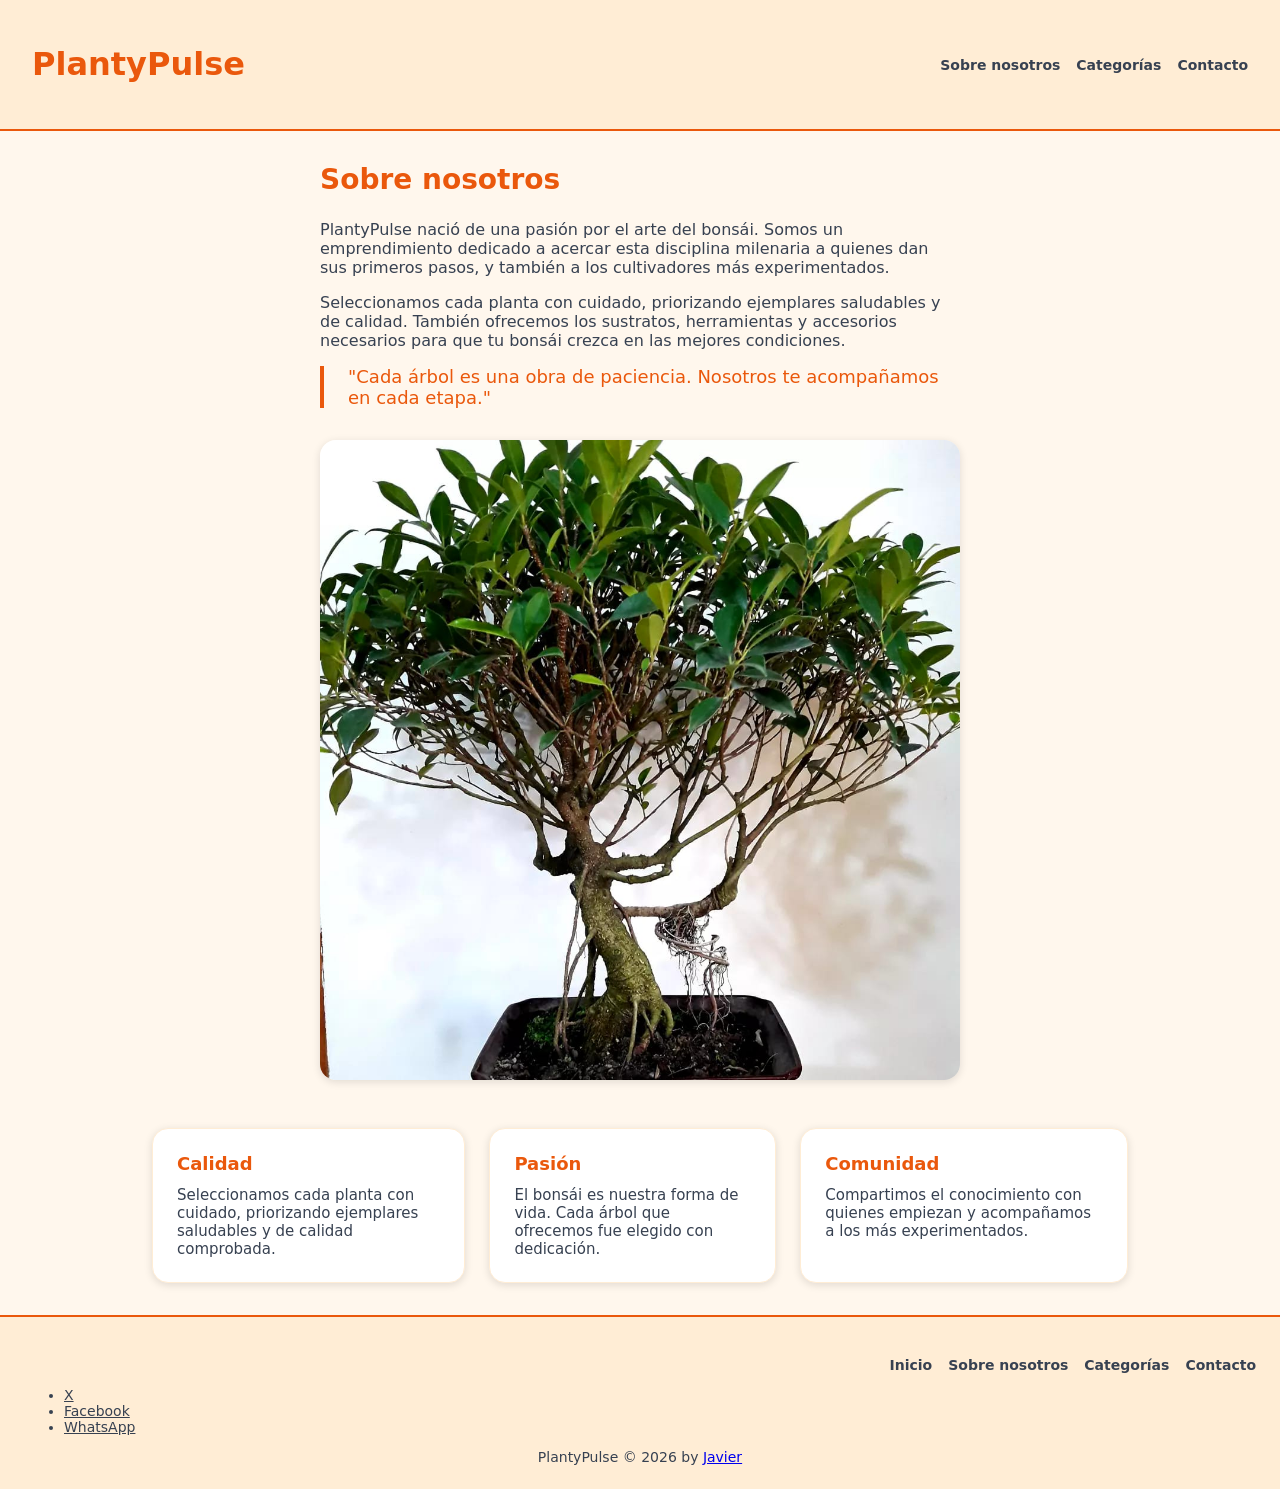
<file: nosotros.html>
<!DOCTYPE html>
<html lang="es">
<head>
    <meta charset="UTF-8">
    <meta name="viewport" content="width=device-width, initial-scale=1.0">
    <title>Sobre nosotros — PlantyPulse</title>
    <meta name="description" content="Conocé la historia de PlantyPulse, tu tienda de bonsáis de confianza. Calidad, pasión y comunidad." />
    <meta name="keywords" content="sobre nosotros, PlantyPulse, bonsai, tienda, historia" />
    <link rel="stylesheet" href="css/styles.css">
</head>
<body>
    <header>
        <h1>
            <a href="index.html">PlantyPulse</a>
        </h1>
        <nav>
            <ul>
                <li><a href="nosotros.html">Sobre nosotros</a></li>
                <li><a href="#">Categorías</a></li>
                <li><a href="#">Contacto</a></li>
            </ul>
        </nav>
    </header>

    <main>
        <section id="about">
            <h2>Sobre nosotros</h2>
            <p>
                PlantyPulse nació de una pasión por el arte del bonsái.
                Somos un emprendimiento dedicado a acercar esta disciplina milenaria a quienes dan sus primeros pasos,
                y también a los cultivadores más experimentados.
            </p>
            <p>
                Seleccionamos cada planta con cuidado, priorizando ejemplares saludables y de calidad.
                También ofrecemos los sustratos, herramientas y accesorios necesarios para que tu bonsái crezca en las mejores condiciones.
            </p>

            <p class="highlight">
                "Cada árbol es una obra de paciencia. Nosotros te acompañamos en cada etapa."
            </p>

            <div class="image-container">
                <img src="img/bonsai-06.jpg" alt="Uno de nuestros bonsáis destacados" />
            </div>
        </section>

        <section class="values">
            <article class="value-card">
                <h3>Calidad</h3>
                <p>Seleccionamos cada planta con cuidado, priorizando ejemplares saludables y de calidad comprobada.</p>
            </article>
            <article class="value-card">
                <h3>Pasión</h3>
                <p>El bonsái es nuestra forma de vida. Cada árbol que ofrecemos fue elegido con dedicación.</p>
            </article>
            <article class="value-card">
                <h3>Comunidad</h3>
                <p>Compartimos el conocimiento con quienes empiezan y acompañamos a los más experimentados.</p>
            </article>
        </section>
    </main>

    <footer>
        <div class="footer-top">
            <nav class="footer-nav">
                <ul>
                    <li><a href="index.html">Inicio</a></li>
                    <li><a href="nosotros.html">Sobre nosotros</a></li>
                    <li><a href="#">Categorías</a></li>
                    <li><a href="#">Contacto</a></li>
                </ul>
            </nav>
            <ul class="social-links">
                <li><a href="#">X</a></li>
                <li><a href="#">Facebook</a></li>
                <li><a href="#">WhatsApp</a></li>
            </ul>
        </div>
        <p class="footer-copy">PlantyPulse &copy; 2026 by <a href="https://github.com/javier-a-agustin/86795" target="_blank">Javier</a></p>
    </footer>
</body>
</html>
</file>
<file: css/styles.css>
html {
    --color-white: #ffffff;
    --color-orange-50: #fff7ed;
    --color-orange-100: #ffedd5;
    --color-orange-600: #ea580c;
    --color-gray-700: #374151;
    --shadow: 0 2px 8px rgba(0, 0, 0, 0.12);
    --shadow-hover: 0 6px 20px rgba(0, 0, 0, 0.2);
}

*, *::before, *::after {
    box-sizing: border-box;
}

body {
    margin: 0;
    background-color: var(--color-orange-50);
    font-family: system-ui, sans-serif;
    color: var(--color-gray-700);
}

header {
    background-color: var(--color-orange-100);
    border-bottom: 2px solid var(--color-orange-600);
    padding: 1.5rem;
    display: flex;
    flex-direction: column;
    align-items: center;
    gap: 1rem;
    text-align: center;
}

@media all and (min-width: 768px) {
    header {
        flex-direction: row;
        justify-content: space-between;
        align-items: center;
        text-align: left;
        padding: 1.5rem 2rem;
    }

    nav ul {
        justify-content: flex-end;
        gap: 2rem;
    }
}

header h1 a {
    margin: 0;
    font-size: clamp(1.5rem, 5vw, 2rem);
    font-weight: 700;
    color: var(--color-orange-600);
    text-decoration: none;
}

nav ul {
    list-style: none;
    margin: 0;
    padding: 0;
    display: flex;
    gap: 1rem;
}

nav a {
    color: var(--color-gray-700);
    text-decoration: none;
    font-size: 0.875rem;
    font-weight: 600;
}

nav a:hover {
    color: var(--color-orange-600);
}

.cart-indicator {
    display: flex;
    align-items: center;
    gap: 0.5rem;
    padding: 0;
    background: none;
    border: none;
    color: var(--color-gray-700);
    font-family: inherit;
    font-size: 0.875rem;
    font-weight: 600;
    cursor: pointer;
}

.cart-indicator:hover {
    color: var(--color-orange-600);
}

.nav-icon {
    width: 1.4rem;
    height: 1.4rem;
    transition: opacity 0.15s ease;
}

.cart-indicator:hover .nav-icon {
    opacity: 0.6;
}

.cart-count {
    display: inline-flex;
    align-items: center;
    justify-content: center;
    min-width: 1.5rem;
    height: 1.5rem;
    padding: 0 0.375rem;
    background-color: var(--color-orange-600);
    color: var(--color-white);
    font-size: 0.8125rem;
    border-radius: 999px;
}

.cart-overlay {
    position: fixed;
    inset: 0;
    background-color: rgba(0, 0, 0, 0.4);
    opacity: 0;
    pointer-events: none;
    transition: opacity 0.25s ease;
    z-index: 1050;
}

.cart-overlay.is-open {
    opacity: 1;
    pointer-events: auto;
}

.cart-drawer {
    position: fixed;
    top: 0;
    right: 0;
    width: min(22rem, 90vw);
    height: 100%;
    padding: 1.5rem;
    background-color: var(--color-white);
    box-shadow: var(--shadow-hover);
    transform: translateX(100%);
    transition: transform 0.25s ease;
    z-index: 1100;
    display: flex;
    flex-direction: column;
}

.cart-drawer.is-open {
    transform: translateX(0);
}

.cart-drawer-header {
    display: flex;
    align-items: center;
    justify-content: space-between;
    border-bottom: 2px solid var(--color-orange-600);
    padding-bottom: 1rem;
}

.cart-drawer-header h2 {
    margin: 0;
    color: var(--color-orange-600);
}

.cart-close {
    background: none;
    border: none;
    color: var(--color-gray-700);
    font-size: 1.75rem;
    line-height: 1;
    cursor: pointer;
}

.cart-items {
    list-style: none;
    margin: 0;
    padding: 1rem 0;
    flex: 1;
    overflow-y: auto;
}

.cart-item {
    display: flex;
    align-items: center;
    gap: 0.75rem;
    padding: 0.75rem 0;
    border-bottom: 1px solid var(--color-orange-100);
}

.cart-item-img {
    width: 3rem;
    height: 3rem;
    object-fit: cover;
    border-radius: 0.5rem;
    flex-shrink: 0;
}

#favorites-items .cart-item {
    cursor: pointer;
}

.cart-item-info {
    flex: 1;
    display: flex;
    flex-direction: column;
    gap: 0.35rem;
    min-width: 0;
}

.cart-item-name {
    flex: 1;
    font-weight: 600;
}

.cart-item-price {
    font-weight: 600;
}

.cart-item-actions {
    display: flex;
    align-items: center;
    justify-content: space-between;
    gap: 0.5rem;
}

.qty {
    display: flex;
    align-items: center;
    gap: 0.5rem;
}

.cart-inc,
.cart-dec {
    width: 1.5rem;
    height: 1.5rem;
    background-color: var(--color-orange-100);
    border: none;
    border-radius: 999px;
    color: var(--color-orange-600);
    font-size: 1rem;
    line-height: 1;
    cursor: pointer;
}

.cart-inc:hover,
.cart-dec:hover {
    background-color: var(--color-orange-600);
    color: var(--color-white);
}

.cart-delete {
    display: inline-flex;
    background: none;
    border: none;
    padding: 0;
    color: var(--color-gray-700);
    cursor: pointer;
}

.cart-delete svg {
    width: 1.15rem;
    height: 1.15rem;
}

.cart-delete:hover {
    color: var(--color-orange-600);
}

.cart-remove {
    width: 1.75rem;
    height: 1.75rem;
    background-color: var(--color-orange-100);
    border: none;
    border-radius: 999px;
    color: var(--color-orange-600);
    font-size: 1.125rem;
    line-height: 1;
    cursor: pointer;
}

.cart-remove:hover {
    background-color: var(--color-orange-600);
    color: var(--color-white);
}

.cart-empty {
    color: var(--color-gray-700);
    text-align: center;
    padding: 2rem 0;
}

.cart-total {
    border-top: 2px solid var(--color-orange-600);
    padding-top: 1rem;
    margin: 0;
    font-size: 1.125rem;
    font-weight: 700;
    text-align: right;
}

main {
    max-width: 64rem;
    margin: 0 auto;
    padding: 2rem 1.5rem;
}

.intro {
    max-width: 40rem;
    margin: 0 auto 2.5rem;
    font-size: 1.125rem;
    text-align: center;
}

.loading {
    display: block;
    width: 160px;
    max-width: 60%;
    margin: 2rem auto;
    grid-column: 1 / -1;
}

#catalog .loading {
    width: 480px;
    max-width: 90%;
}

.message {
    position: fixed;
    bottom: 1.5rem;
    left: 50%;
    transform: translateX(-50%) translateY(1rem);
    margin: 0;
    padding: 0.75rem 1.25rem;
    background-color: var(--color-orange-600);
    color: var(--color-white);
    font-weight: 600;
    border-radius: 0.5rem;
    box-shadow: var(--shadow-hover);
    z-index: 1000;
    opacity: 0;
    pointer-events: none;
    transition: opacity 0.25s ease, transform 0.25s ease;
}

.message.is-visible {
    opacity: 1;
    transform: translateX(-50%) translateY(0);
}

.products {
    display: grid;
    grid-template-columns: auto;
    justify-content: center;
    gap: 2rem;
}

@media all and (min-width: 768px) {
    .products {
        grid-template-columns: auto auto;
    }
}

@media all and (min-width: 1024px) {
    .products {
        grid-template-columns: auto auto auto;
    }
}

.product-card {
    position: relative;
    width: 20rem;
    padding: 1.5rem;
    background-color: var(--color-white);
    border: 1px solid var(--color-orange-100);
    border-radius: 1rem;
    box-shadow: var(--shadow);
    display: flex;
    flex-direction: column;
    justify-content: space-between;
}

.fav-btn {
    position: absolute;
    top: 1rem;
    right: 1rem;
    width: 1rem;
    height: 1rem;
    padding: 0;
    border: none;
    background: none;
    cursor: pointer;
    line-height: 0;
}

.fav-btn svg {
    width: 100%;
    height: 100%;
    overflow: visible;
    fill: none;
    stroke: #94a3b8;
    stroke-width: 10;
    transition: fill 0.15s ease, stroke 0.15s ease;
}

.fav-btn:hover svg {
    stroke: #dc2626;
}

.fav-btn.is-favorite svg {
    fill: #dc2626;
    stroke: #dc2626;
}

.card-content {
    /* margin-top: auto; */
    font: 100;
}

.product-card:hover {
    box-shadow: var(--shadow-hover);
}

.product-card h2 {
    margin: 0 0 1rem;
    font-size: 1.25rem;
    font-weight: 600;
}

.product-card img {
    display: block;
    width: 100%;
    border-radius: 0.5rem;
    filter: saturate(1.1);
}

.category {
    margin: 0.5rem 0 0;
    font-size: 0.875rem;
    color: var(--color-orange-600);
}

.product-card .price {
    margin: 0.25rem 0 0.75rem;
    font-size: 1.125rem;
    font-weight: 700;
}

.btn-detail {
    display: block;
    margin-top: 0.5rem;
    text-align: center;
    text-decoration: none;
    padding: 0.5rem 1rem;
    border-radius: 0.5rem;
    font-size: 0.875rem;
    font-weight: 600;
    color: var(--color-gray-700);
    border: 2px solid var(--color-orange-100);
}

.btn-detail:hover,
.btn-detail:focus {
    border-color: var(--color-orange-600);
    color: var(--color-orange-600);
}

.card-actions {
    display: flex;
    gap: 0.5rem;
    margin-top: 1rem;
}

.card-actions .btn-secondary {
    width: 100%;
}

.btn-primary,
.btn-secondary {
    padding: 0.5rem 1rem;
    border-radius: 0.5rem;
    font-size: 0.875rem;
    font-weight: 600;
    border: 2px solid var(--color-orange-600);
    cursor: pointer;
}

.btn-primary {
    background-color: var(--color-orange-600);
    color: var(--color-white);
}

.btn-primary:hover,
.btn-primary:focus {
    background-color: var(--color-orange-50);
    color: var(--color-orange-600);
}

.btn-secondary {
    background-color: transparent;
    color: var(--color-orange-600);
}

.btn-secondary:hover,
.btn-secondary:focus {
    background-color: var(--color-orange-600);
    color: var(--color-white);
}

.product-detail {
    position: relative;
    display: flex;
    flex-direction: column;
    gap: 2rem;
}

.product-detail img {
    width: 100%;
    height: 100%;
    border-radius: 1rem;
    border: 1px solid var(--color-orange-100);
    box-shadow: var(--shadow);
}

.product-detail img:hover {
    filter: saturate(1.3) brightness(1.05);
    box-shadow: var(--shadow-hover);
}

.product-detail h2 {
    font-size: clamp(1.5rem, 4vw, 2rem);
    font-weight: 700;
    margin: 0.5rem 0 1rem;
    color: var(--color-gray-700);
}

.product-detail p {
    margin: 0 0 1rem;
}

@media all and (min-width: 768px) {
    .product-detail {
        flex-direction: row;
        align-items: flex-start;
    }

    .product-detail img {
        width: 45%;
    }
}

#about {
    max-width: 40rem;
    margin: 0 auto 3rem;
}

#about h2 {
    font-size: clamp(1.25rem, 4vw, 1.75rem);
    font-weight: 700;
    margin: 0 0 1.5rem;
    color: var(--color-orange-600);
}

#about p {
    margin: 0 0 1rem;
}

.highlight {
    border-left: 4px solid var(--color-orange-600);
    padding-left: 1.5rem;
    margin: 2rem 0;
    font-size: 1.125rem;
    color: var(--color-orange-600);
}

.image-container {
    position: relative;
    display: block;
    margin-top: 2rem;
}

.image-container img {
    width: 100%;
    border-radius: 1rem;
    box-shadow: var(--shadow);
    filter: saturate(1.1);
    display: block;
}

.values {
    display: grid;
    grid-template-columns: auto auto auto;
    gap: 1.5rem;
}

@media all and (max-width: 768px) {
    .values {
        grid-template-columns: auto;
    }
}

.value-card {
    padding: 1.5rem;
    background-color: #ffffff;
    border: 1px solid var(--color-orange-100);
    border-radius: 1rem;
    box-shadow: var(--shadow);
}

.value-card h3 {
    margin: 0 0 0.75rem;
    font-size: 1.125rem;
    font-weight: 700;
    color: var(--color-orange-600);
}

.value-card p {
    margin: 0;
    font-size: 0.9375rem;
}

.specs {
    list-style: none;
    padding: 0;
    margin: 0 0 1rem;
}

.specs li {
    padding: 0.375rem 0;
    border-bottom: 1px solid var(--color-orange-100);
    font-size: 0.9375rem;
}

.care-section {
    margin-top: 3rem;
}

.care-section h3 {
    font-size: clamp(1.125rem, 3vw, 1.5rem);
    font-weight: 700;
    margin: 0 0 1.5rem;
    color: var(--color-orange-600);
}

.care-grid {
    display: grid;
    grid-template-columns: auto auto;
    gap: 1.5rem;
}

@media all and (max-width: 768px) {
    .care-grid {
        grid-template-columns: auto;
    }
}

.care-card {
    padding: 1.5rem;
    background-color: var(--color-white);
    border: 1px solid var(--color-orange-100);
    border-radius: 1rem;
    box-shadow: var(--shadow);
}

.care-card h4 {
    margin: 0 0 0.5rem;
    font-size: 1rem;
    font-weight: 700;
    color: var(--color-orange-600);
}

.care-card p {
    margin: 0;
    font-size: 0.9375rem;
}

footer {
    padding: 2.5rem 1.5rem 1.5rem;
    font-size: 0.875rem;
    color: var(--color-gray-700);
    border-top: 2px solid var(--color-orange-600);
    background-color: var(--color-orange-100);
}

.footer-main {
    max-width: 64rem;
    margin: 0 auto;
    display: flex;
    flex-wrap: wrap;
    justify-content: space-between;
    gap: 2rem;
    padding-bottom: 1.5rem;
}

.footer-brand {
    max-width: 22rem;
}

.footer-brand h2 {
    margin: 0 0 0.5rem;
    font-size: 1.5rem;
    font-weight: 700;
    color: var(--color-orange-600);
}

.footer-brand p {
    margin: 0 0 1rem;
}

.newsletter {
    display: flex;
    gap: 0.5rem;
    max-width: 20rem;
}

.newsletter input {
    flex: 1;
    padding: 0.5rem 0.75rem;
    border: 1px solid var(--color-orange-600);
    border-radius: 0.5rem;
    font: inherit;
    background-color: var(--color-white);
}

.newsletter button {
    padding: 0.5rem 0.9rem;
    border: none;
    border-radius: 0.5rem;
    background-color: var(--color-orange-600);
    color: var(--color-white);
    font-size: 1rem;
    font-weight: 700;
    cursor: pointer;
}

.newsletter button:hover {
    background-color: #c2410c;
}

.newsletter-msg {
    margin: 0.5rem 0 0;
    min-height: 1.25rem;
    color: var(--color-orange-600);
    font-weight: 600;
}

.footer-links {
    display: flex;
    gap: 3rem;
}

.footer-links h3 {
    margin: 0 0 0.75rem;
    font-size: 0.9375rem;
    font-weight: 700;
    color: var(--color-orange-600);
}

.footer-links ul {
    list-style: none;
    margin: 0;
    padding: 0;
    display: flex;
    flex-direction: column;
    gap: 0.5rem;
}

.footer-links a {
    text-decoration: none;
    color: var(--color-gray-700);
    font-weight: 600;
}

.footer-links a:hover {
    color: var(--color-orange-600);
}

.footer-links .social-links {
    list-style: none;
    padding: 0;
    margin: 0;
    display: flex;
    flex-direction: row;
    gap: 1rem;
}

.social-links a {
    display: inline-flex;
    color: var(--color-gray-700);
}

.social-links a:hover {
    color: var(--color-orange-600);
}

.social-links svg {
    width: 1.25rem;
    height: 1.25rem;
    fill: currentColor;
}

.footer-bottom {
    max-width: 64rem;
    margin: 0 auto;
    padding-top: 1.5rem;
    border-top: 1px solid var(--color-orange-600);
}

.footer-copy {
    margin: 0;
    text-align: center;
    font-size: 0.875rem;
}
</file>
